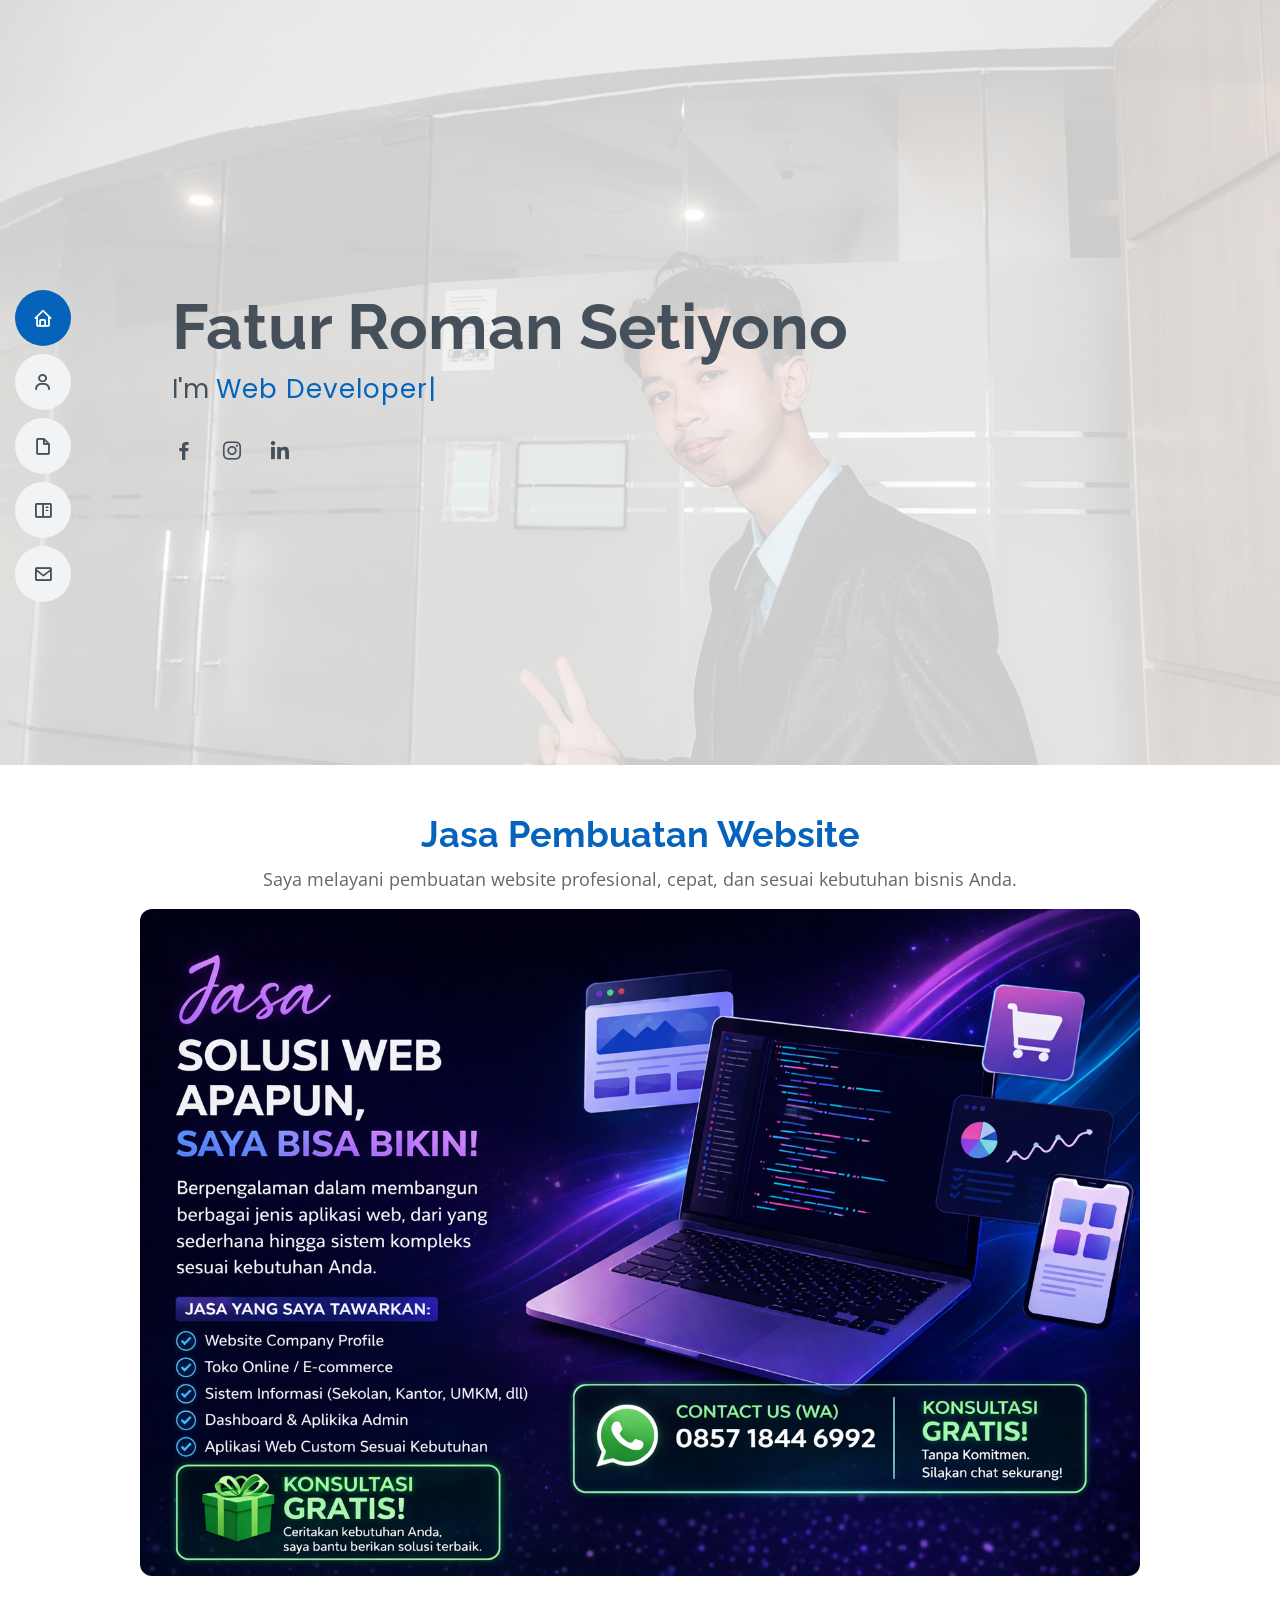
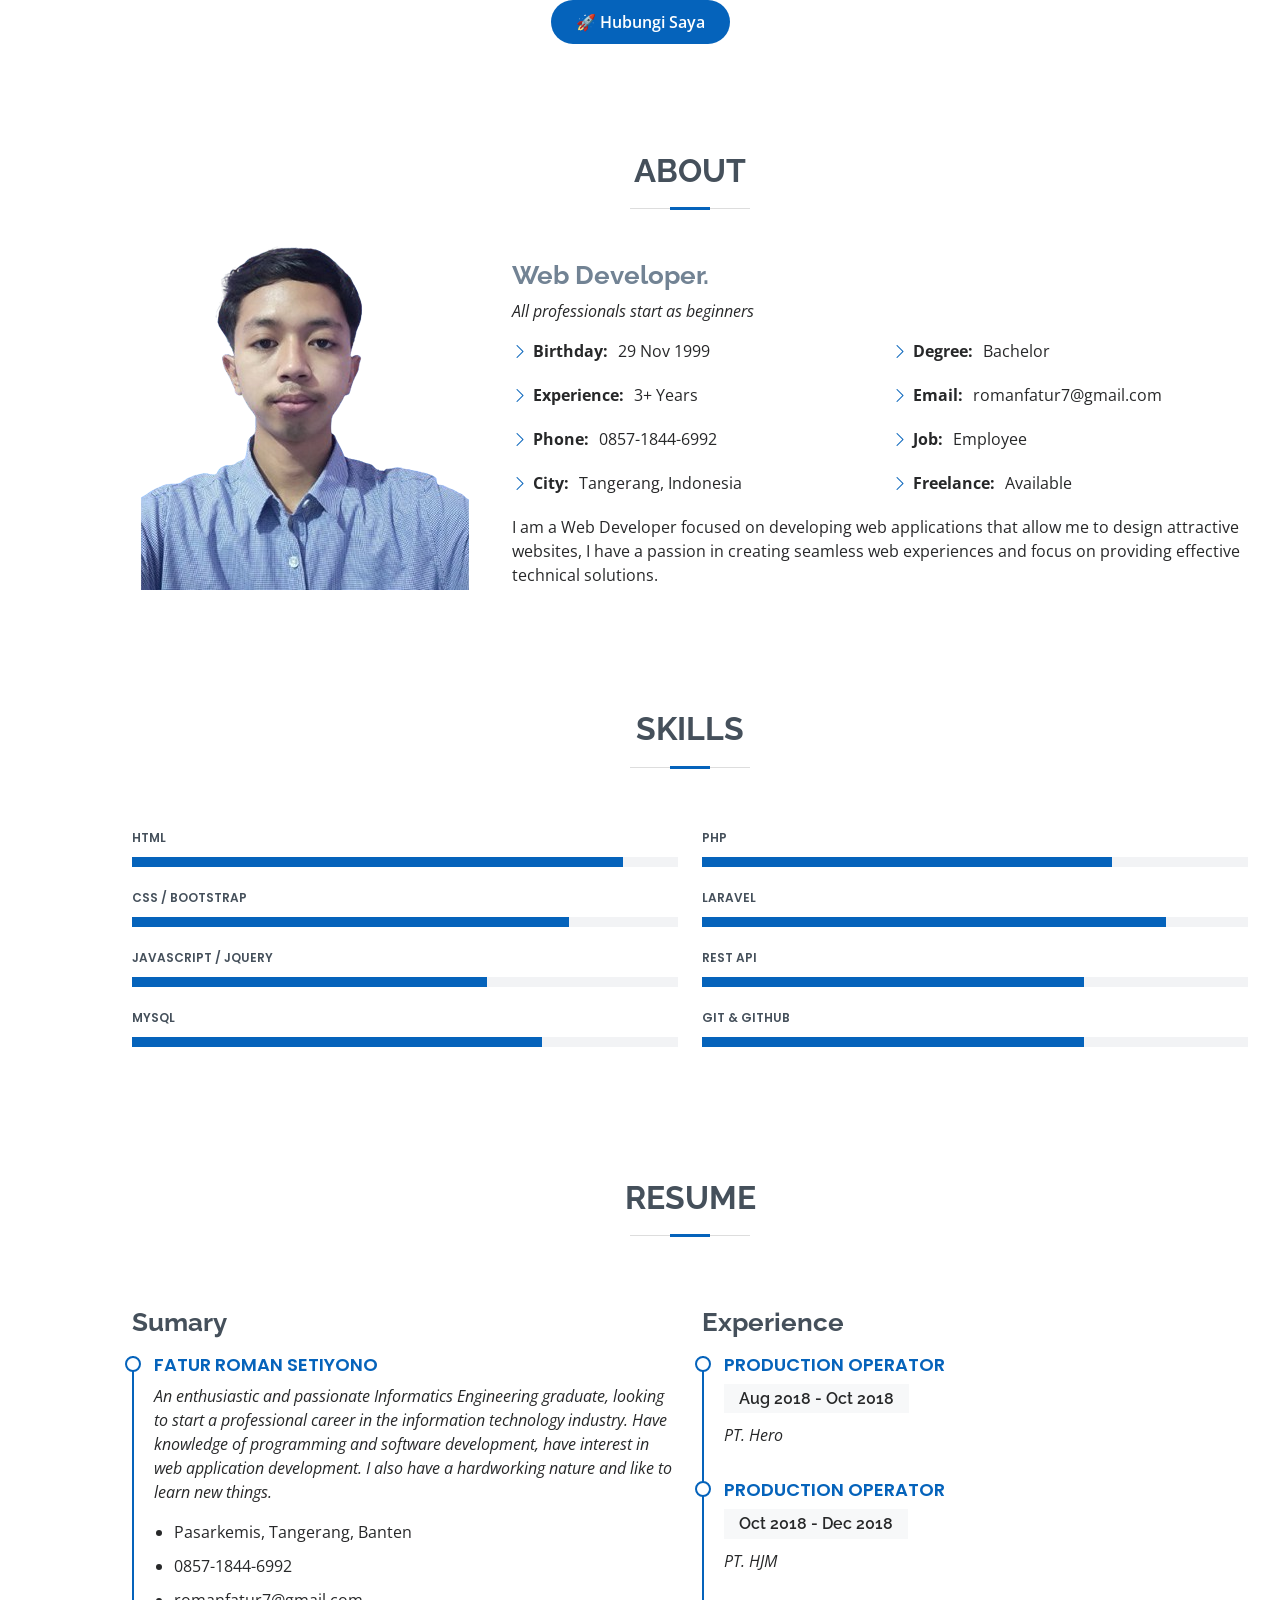
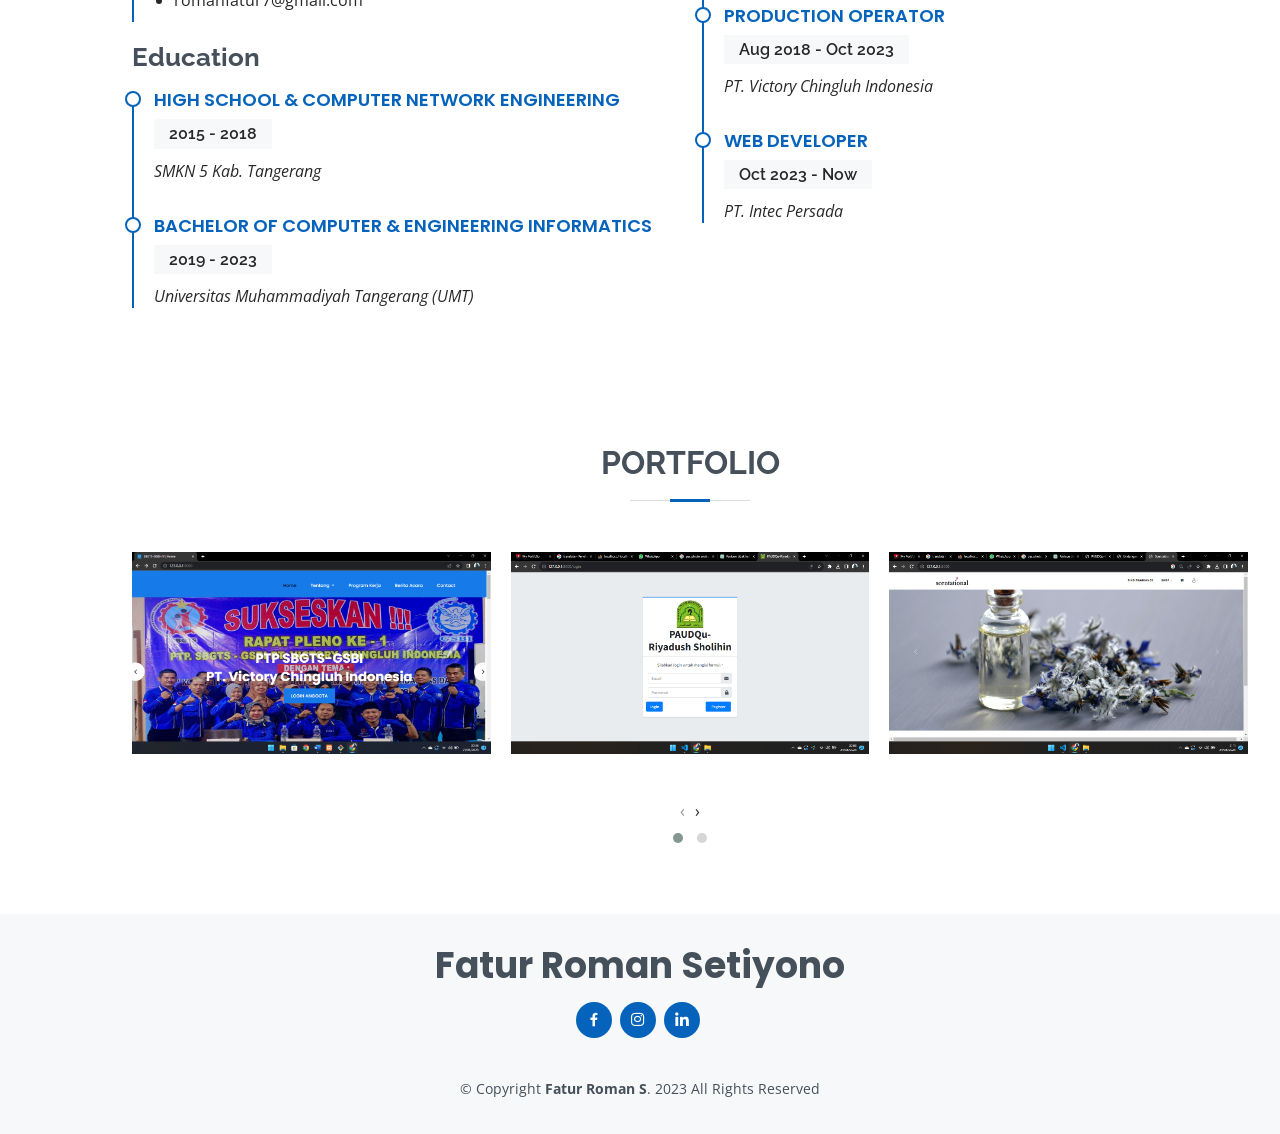
<file: index.html>
<!DOCTYPE html>
<html lang="en">

<head>
    <meta charset="utf-8">
    <meta content="width=device-width, initial-scale=1.0" name="viewport">

    <title>My Portfolio</title>
    <meta content="" name="description">
    <meta content="" name="keywords">

    <!-- Favicons -->
    <link href="assets/img/Fatur (1).jpg" rel="icon">
    <link href="assets/img/apple-touch-icon.png" rel="apple-touch-icon">

    <!-- Google Fonts -->
    <link
        href="https://fonts.googleapis.com/css?family=Open+Sans:300,300i,400,400i,600,600i,700,700i|Raleway:300,300i,400,400i,500,500i,600,600i,700,700i|Poppins:300,300i,400,400i,500,500i,600,600i,700,700i"
        rel="stylesheet">

    <!-- Vendor CSS Files -->
    <link href="assets/vendor/aos/aos.css" rel="stylesheet">
    <link href="assets/vendor/bootstrap/css/bootstrap.min.css" rel="stylesheet">
    <link href="assets/vendor/bootstrap-icons/bootstrap-icons.css" rel="stylesheet">
    <link href="assets/vendor/boxicons/css/boxicons.min.css" rel="stylesheet">
    <link href="assets/vendor/glightbox/css/glightbox.min.css" rel="stylesheet">
    <link href="assets/vendor/swiper/swiper-bundle.min.css" rel="stylesheet">

    <link rel="stylesheet" href="https://cdnjs.cloudflare.com/ajax/libs/OwlCarousel2/2.3.4/assets/owl.carousel.min.css">
    <link rel="stylesheet"
        href="https://cdnjs.cloudflare.com/ajax/libs/OwlCarousel2/2.3.4/assets/owl.theme.default.min.css">

    <!-- Template Main CSS File -->
    <link href="assets/css/style.css" rel="stylesheet">
    <link href="assets/vendor/glightbox/css/glightbox.min.css" rel="stylesheet">
    <style>
        /* Background putih clean */
        .jasa-section {
            background: #ffffff;
            position: relative;
            overflow: hidden;
        }

        /* BAYANGAN GAMBAR DI BELAKANG */
        .jasa-section::before {
            content: '';
            position: absolute;
            top: 50%;
            left: 50%;
            transform: translate(-50%, -50%);

            width: 700px;
            height: 700px;

            background: url('assets/img/sampul2.png') no-repeat center;
            background-size: contain;

            opacity: 0.08;
            /* bikin samar */
            filter: blur(8px);
            /* efek blur biar jadi bayangan */

            z-index: 0;
        }

        /* Biar konten di atas bayangan */
        .jasa-section .container {
            position: relative;
            z-index: 2;
        }

        /* Title */
        .jasa-title {
            font-size: 36px;
            font-weight: 700;
            margin-bottom: 10px;
            color: #0563bb;
        }

        /* Deskripsi */
        .jasa-desc {
            font-size: 18px;
            color: #666;
        }

        /* Wrapper gambar */
        .jasa-img-wrapper {
            margin-top: 30px;
            position: relative;
            display: inline-block;
        }

        /* Gambar utama (dibesarin juga sekalian) */
        .jasa-img {
            max-width: 700px;
            /* ini saya gedein */
            width: 100%;
            border-radius: 15px;
            background: #fff;
            padding: 10px;
            box-shadow: 0 15px 40px rgba(0, 0, 0, 0.15);
            transition: 0.4s ease;
            cursor: pointer;
        }

        .jasa-img:hover {
            transform: scale(1.05);
            box-shadow: 0 25px 60px rgba(0, 0, 0, 0.25);
        }

        /* Glow tambahan */
        .jasa-img-wrapper::before {
            display: none;
        }

        /* Tombol */
        .jasa-btn {
            background: #0563bb;
            color: white;
            padding: 10px 25px;
            border-radius: 30px;
            font-weight: 600;
            transition: 0.3s;
            border: none;
        }

        .jasa-btn:hover {
            background: #f9fbff;
            color: #fff;
        }
    </style>

    <!-- =======================================================
  * Template Name: MyResume
  * Updated: Jul 27 2023 with Bootstrap v5.3.1
  * Template URL: https://bootstrapmade.com/free-html-bootstrap-template-my-resume/
  * Author: BootstrapMade.com
  * License: https://bootstrapmade.com/license/
  ======================================================== -->
</head>

<body>

    <!-- ======= Mobile nav toggle button ======= -->
    <!-- <button type="button" class="mobile-nav-toggle d-xl-none"><i class="bi bi-list mobile-nav-toggle"></i></button> -->
    <i class="bi bi-list mobile-nav-toggle d-lg-none"></i>
    <!-- ======= Header ======= -->
    <header id="header" class="d-flex flex-column justify-content-center">

        <nav id="navbar" class="navbar nav-menu">
            <ul>
                <li><a href="#hero" class="nav-link scrollto active"><i class="bx bx-home"></i> <span>Home</span></a>
                </li>
                <li><a href="#about" class="nav-link scrollto"><i class="bx bx-user"></i> <span>About</span></a></li>
                <li><a href="#resume" class="nav-link scrollto"><i class="bx bx-file-blank"></i> <span>Resume</span></a>
                </li>
                <li><a href="#portfolio" class="nav-link scrollto"><i class="bx bx-book-content"></i>
                        <span>Portfolio</span></a>
                </li>
                <li><a href="#contact" class="nav-link scrollto"><i class="bx bx-envelope"></i> <span>Contact</span></a>
                </li>
            </ul>
        </nav><!-- .nav-menu -->

    </header><!-- End Header -->

    <!-- ======= Hero Section ======= -->
    <section id="hero" class="d-flex flex-column justify-content-center">
        <div class="container" data-aos="zoom-in" data-aos-delay="100">
            <h1>Fatur Roman Setiyono</h1>
            <p>I'm <span class="typed" data-typed-items="Web Developer, Freelancer"></span></p>
            <div class="social-links">
                <a href="https://www.facebook.com/fatur.roman.5220?mibextid=ZbWKwL" class="facebook"><i
                        class="bx bxl-facebook"></i></a>
                <a href="https://www.instagram.com/shankara_029/" class="instagram"><i class="bx bxl-instagram"></i></a>
                <a href="https://www.linkedin.com/in/fatur-roman-setiyono-4239b9255/" class="linkedin"
                    target="_blank"><i class="bx bxl-linkedin"></i></a>
            </div>
        </div>
    </section><!-- End Hero -->

    <section id="jasa" class="py-5 jasa-section">
        <div class="container text-center" data-aos="fade-up" style="max-width: 1200px;">

            <h2 class="jasa-title">Jasa Pembuatan Website</h2>
            <p class="jasa-desc">
                Saya melayani pembuatan website profesional, cepat, dan sesuai kebutuhan bisnis Anda.
            </p>

            <div class="jasa-img-wrapper" style="width:100%; margin:auto;">
                <a href="assets/img/sampul2.png" class="glightbox">
                    <img src="assets/img/sampul2.png" alt="Jasa Website"
                        style="width:100%; max-width:1000px; height:auto; border-radius:12px;">
                </a>
            </div>

            <div class="mt-4">
                <a href="https://wa.me/6285718446992" target="_blank" class="btn jasa-btn">
                    🚀 Hubungi Saya
                </a>
            </div>

        </div>
    </section>

    <main id="main">

        <!-- ======= About Section ======= -->
        <section id="about" class="about">
            <div class="container" data-aos="fade-up">

                <div class="section-title">
                    <h2>About</h2>

                </div>

                <div class="row">
                    <div class="col-lg-4">
                        <img src="assets/img/fatur2.png" class="img-fluid" alt=""
                            style="margin-top: -130px;">

                    </div>
                    <div class="col-lg-8 pt-4 pt-lg-0 content">
                        <h3>Web Developer.</h3>
                        <p class="fst-italic">All professionals start as beginners</p>
                        <div class="row">
                            <div class="col-lg-6">
                                <ul>
                                    <li><i class="bi bi-chevron-right"></i> <strong>Birthday:</strong> <span>29 Nov
                                            1999</span></li>
                                    <li><i class="bi bi-chevron-right"></i> <strong>Experience:</strong> <span>3+
                                            Years</span></li>
                                    <li><i class="bi bi-chevron-right"></i> <strong>Phone:</strong>
                                        <span>0857-1844-6992</span>
                                    </li>
                                    <li><i class="bi bi-chevron-right"></i> <strong>City:</strong> <span>Tangerang,
                                            Indonesia</span></li>
                                </ul>
                            </div>
                            <div class="col-lg-6">
                                <ul>
                                    <li><i class="bi bi-chevron-right"></i> <strong>Degree:</strong>
                                        <span>Bachelor</span>
                                    </li>
                                    <li><i class="bi bi-chevron-right"></i> <strong>Email:</strong>
                                        <span>romanfatur7@gmail.com</span>
                                    <li><i class="bi bi-chevron-right"></i> <strong>Job:</strong> <span>Employee</span>
                                    </li>
                                    </li>
                                    <li><i class="bi bi-chevron-right"></i> <strong>Freelance:</strong>
                                        <span>Available</span>
                                    </li>
                                </ul>
                            </div>
                        </div>
                        <p>
                            I am a Web Developer focused on developing web applications that allow me to design
                            attractive
                            websites, I have a passion in creating seamless web experiences and focus on providing
                            effective technical
                            solutions.
                        </p>
                    </div>
                </div>

            </div>
        </section><!-- End About Section -->


        <!-- ======= Skills Section ======= -->
        <section id="skills" class="skills section-bg">
            <div class="container" data-aos="fade-up">

                <div class="section-title">
                    <h2>Skills</h2>
                </div>

                <div class="row skills-content">

                    <div class="col-lg-6">

                        <div class="progress">
                            <span class="skill">HTML</span>
                            <div class="progress-bar-wrap">
                                <div class="progress-bar" role="progressbar" aria-valuenow="90"></div>
                            </div>
                        </div>

                        <div class="progress">
                            <span class="skill">CSS / Bootstrap</span>
                            <div class="progress-bar-wrap">
                                <div class="progress-bar" role="progressbar" aria-valuenow="80"></div>
                            </div>
                        </div>

                        <div class="progress">
                            <span class="skill">JavaScript / jQuery</span>
                            <div class="progress-bar-wrap">
                                <div class="progress-bar" role="progressbar" aria-valuenow="65"></div>
                            </div>
                        </div>

                        <div class="progress">
                            <span class="skill">MySQL</span>
                            <div class="progress-bar-wrap">
                                <div class="progress-bar" role="progressbar" aria-valuenow="75"></div>
                            </div>
                        </div>

                    </div>

                    <div class="col-lg-6">

                        <div class="progress">
                            <span class="skill">PHP</span>
                            <div class="progress-bar-wrap">
                                <div class="progress-bar" role="progressbar" aria-valuenow="75"></div>
                            </div>
                        </div>

                        <div class="progress">
                            <span class="skill">Laravel</span>
                            <div class="progress-bar-wrap">
                                <div class="progress-bar" role="progressbar" aria-valuenow="85"></div>
                            </div>
                        </div>

                        <div class="progress">
                            <span class="skill">REST API</span>
                            <div class="progress-bar-wrap">
                                <div class="progress-bar" role="progressbar" aria-valuenow="70"></div>
                            </div>
                        </div>

                        <div class="progress">
                            <span class="skill">Git & GitHub</span>
                            <div class="progress-bar-wrap">
                                <div class="progress-bar" role="progressbar" aria-valuenow="70"></div>
                            </div>
                        </div>

                    </div>

                </div>

            </div>
        </section><!-- End Skills Section -->

        <!-- ======= Resume Section ======= -->
        <section id="resume" class="resume">
            <div class="container" data-aos="fade-up">

                <div class="section-title">
                    <h2>Resume</h2>
                </div>

                <div class="row">
                    <div class="col-lg-6">
                        <h3 class="resume-title">Sumary</h3>
                        <div class="resume-item pb-0">
                            <h4>Fatur Roman Setiyono</h4>
                            <p><em>An enthusiastic and passionate Informatics Engineering graduate, looking to start a
                                    professional
                                    career in the information technology industry. Have knowledge of programming and
                                    software development,
                                    have interest in web application development. I also have a hardworking nature and
                                    like to learn new
                                    things.</em></p>
                            <ul>
                                <li>Pasarkemis, Tangerang, Banten</li>
                                <li>0857-1844-6992</li>
                                <li>romanfatur7@gmail.com</li>
                            </ul>
                        </div>

                        <h3 class="resume-title">Education</h3>
                        <div class="resume-item">
                            <h4>High School &amp; Computer Network Engineering</h4>
                            <h5>2015 - 2018</h5>
                            <p><em>SMKN 5 Kab. Tangerang</em></p>
                        </div>
                        <div class="resume-item">
                            <h4>Bachelor of Computer &amp; Engineering Informatics</h4>
                            <h5>2019 - 2023</h5>
                            <p><em>Universitas Muhammadiyah Tangerang (UMT)</em></p>
                        </div>
                    </div>
                    <div class="col-lg-6">
                        <h3 class="resume-title">Experience</h3>
                        <div class="resume-item">
                            <h4>Production Operator</h4>
                            <h5>Aug 2018 - Oct 2018</h5>
                            <p><em>PT. Hero </em></p>
                        </div>
                        <div class="resume-item">
                            <h4>Production Operator</h4>
                            <h5>Oct 2018 - Dec 2018</h5>
                            <p><em>PT. HJM </em></p>
                        </div>
                        <div class="resume-item">
                            <h4>Production Operator</h4>
                            <h5>Aug 2018 - Oct 2023</h5>
                            <p><em>PT. Victory Chingluh Indonesia </em></p>
                        </div>
                        <div class="resume-item">
                            <h4>web Developer</h4>
                            <h5>Oct 2023 - Now</h5>
                            <p><em>PT. Intec Persada </em></p>
                        </div>
                    </div>
                </div>

            </div>
        </section><!-- End Resume Section -->

        <!-- ======= Portfolio Section ======= -->
        <section id="portfolio" class="portfolio section-bg">
            <div class="container" data-aos="fade-up">
                <div class="section-title">
                    <h2>Portfolio</h2>
                </div>

                <div id="portfolioSlider" class="owl-carousel owl-theme">

                    <div class="portfolio-item">
                        <div class="portfolio-wrap">
                            <img src="assets/img/portfolio/home.png" class="img-fluid" alt="">
                            <div class="portfolio-info">
                                <p>Website GSBI</p>
                                <div class="portfolio-links">
                                    <a href="assets/img/portfolio/home.png" data-gallery="portfolioGallery"
                                        class="portfolio-lightbox"><i class="bx bx-bullseye"></i></a>
                                    <a href="portfolio-details.html" title="More Details"><i
                                            class="bx bx-link"></i></a>
                                </div>
                            </div>
                        </div>
                    </div>

                    <div class="portfolio-item">
                        <div class="portfolio-wrap">
                            <img src="assets/img/portfolio/2023-08-24 (3).png" class="img-fluid" alt="">
                            <div class="portfolio-info">
                                <p>Website Paud RDS</p>
                                <div class="portfolio-links">
                                    <a href="assets/img/portfolio/2023-08-24 (3).png" data-gallery="portfolioGallery"
                                        class="portfolio-lightbox"><i class="bx bx-bullseye"></i></a>
                                    <a href="portfolio-details rds.html" class="portfolio-details-lightbox"
                                        data-glightbox="type: external" title="Details"><i
                                            class="bx bx-link"></i></a>
                                </div>
                            </div>
                        </div>
                    </div>

                    <div class="portfolio-item">
                        <div class="portfolio-wrap">
                            <img src="assets/img/portfolio/2023-08-24 (11).png" class="img-fluid" alt="">
                            <div class="portfolio-info">
                                <p>Website Scentational</p>
                                <div class="portfolio-links">
                                    <a href="assets/img/portfolio/2023-08-24 (11).png" data-gallery="portfolioGallery"
                                        class="portfolio-lightbox"><i class="bx bxs-bullseye"></i></a>
                                    <a href="portfolio-details sceantional.html" class="portfolio-details-lightbox"
                                        data-glightbox="type: external" title="Details"><i
                                            class="bx bx-link"></i></a>
                                </div>
                            </div>
                        </div>
                    </div>

                    <div class="portfolio-item">
                        <div class="portfolio-wrap">
                            <img src="assets/img/portfolio/dashboard admin.png" class="img-fluid" alt="">
                            <div class="portfolio-info">
                                <p>Website Correspondence</p>
                                <div class="portfolio-links">
                                    <a href="assets/img/portfolio/login.png" data-gallery="portfolioGallery"
                                        class="portfolio-lightbox"><i class="bx bxs-bullseye"></i></a>
                                    <a href="portfolio-details surat.html" class="portfolio-details-lightbox"
                                        data-glightbox="type: external" title="Details"><i
                                            class="bx bx-link"></i></a>
                                </div>
                            </div>
                        </div>
                    </div>

                </div>
            </div>

        </section>
        <!-- End Portfolio Section -->

        <!-- ======= Contact Section ======= -->
        <!-- <section id="contact" class="contact">
      <div class="container" data-aos="fade-up">

        <div class="section-title">
          <h2>Contact</h2>
        </div>

        <div class="row mt-1">

          <div class="col-lg-4">
            <div class="info">
              <div class="address">
                <i class="bi bi-geo-alt"></i>
                <h4>Location:</h4>
                <p>Pasar Kemis, Tangerang Banten-15560</p>
              </div>

              <div class="email">
                <i class="bi bi-envelope"></i>
                <h4>Email:</h4>
                <p>romanfatur7@gmail.com</p>
              </div>

              <div class="phone">
                <i class="bi bi-phone"></i>
                <h4>Phone:</h4>
                <p>0857-1844-6992</p>
              </div>

            </div>

          </div>

          <div class="col-lg-8 mt-5 mt-lg-0">

            <form action="forms/contact.php" method="post" role="form" class="php-email-form">
              <div class="row">
                <div class="col-md-6 form-group">
                  <input type="text" name="name" class="form-control" id="name" placeholder="Your Name" required>
                </div>
                <div class="col-md-6 form-group mt-3 mt-md-0">
                  <input type="email" class="form-control" name="email" id="email" placeholder="Your Email" required>
                </div>
              </div>
              <div class="form-group mt-3">
                <input type="text" class="form-control" name="subject" id="subject" placeholder="Subject" required>
              </div>
              <div class="form-group mt-3">
                <textarea class="form-control" name="message" rows="5" placeholder="Message" required></textarea>
              </div>
              <div class="my-3">
                <div class="loading">Loading</div>
                <div class="error-message"></div>
                <div class="sent-message">Your message has been sent. Thank you!</div>
              </div>
              <div class="text-center"><button type="submit">Send Message</button></div>
            </form>

          </div>

        </div>

      </div>
    </section> -->
        <!-- End Contact Section -->

    </main><!-- End #main -->

    <!-- ======= Footer ======= -->
    <footer id="footer">
        <div class="container">
            <h3>Fatur Roman Setiyono</h3>
            <div class="social-links">
                <a href="https://www.facebook.com/fatur.roman.5220?mibextid=ZbWKwL" class="facebook"><i
                        class="bx bxl-facebook"></i></a>
                <a href="https://www.instagram.com/shankara_029/" class="instagram"><i
                        class="bx bxl-instagram"></i></a>
                <a href="https://www.linkedin.com/in/fatur-roman-setiyono-4239b9255/" target="_blank"
                    class="linkedin"><i class="bx bxl-linkedin"></i></a>
            </div>
            <div class="copyright">
                &copy; Copyright <strong><span>Fatur Roman S</span></strong>. 2023 All Rights Reserved
            </div>
            <div class="credits">
                <!-- All the links in the footer should remain intact. -->
                <!-- You can delete the links only if you purchased the pro version. -->
                <!-- Licensing information: [license-url] -->
                <!-- Purchase the pro version with working PHP/AJAX contact form: https://bootstrapmade.com/free-html-bootstrap-template-my-resume/ -->
            </div>
        </div>
    </footer><!-- End Footer -->

    <div id="preloader"></div>
    <a href="#" class="back-to-top d-flex align-items-center justify-content-center"><i
            class="bi bi-arrow-up-short"></i></a>

    <!-- Vendor JS Files -->
    <script src="assets/vendor/purecounter/purecounter_vanilla.js"></script>
    <script src="assets/vendor/aos/aos.js"></script>
    <script src="assets/vendor/bootstrap/js/bootstrap.bundle.min.js"></script>
    <script src="assets/vendor/glightbox/js/glightbox.min.js"></script>
    <script src="assets/vendor/isotope-layout/isotope.pkgd.min.js"></script>
    <script src="assets/vendor/swiper/swiper-bundle.min.js"></script>
    <script src="assets/vendor/typed.js/typed.umd.js"></script>
    <script src="assets/vendor/waypoints/noframework.waypoints.js"></script>
    <script src="assets/vendor/php-email-form/validate.js"></script>

    <!-- Tambahkan link ke jQuery -->
    <script src="https://code.jquery.com/jquery-3.6.0.min.js"></script>

    <script src="https://cdnjs.cloudflare.com/ajax/libs/OwlCarousel2/2.3.4/owl.carousel.min.js"></script>
    <script>
        $(document).ready(function() {
            $("#portfolioSlider").owlCarousel({
                items: 3,
                margin: 20,
                autoplay: true,
                autoplayHoverPause: true,
                responsive: {
                    0: {
                        items: 1,
                        nav: false,
                    },
                    600: {
                        items: 2,
                        nav: true,
                    },
                    1000: {
                        items: 3,
                        nav: true,
                    },
                },
            });
        });
    </script>

    <!-- Template Main JS File -->
    <script src="assets/js/main.js"></script>

    <script>
        document.addEventListener("DOMContentLoaded", function() {
            const lightbox = GLightbox({
                selector: '.glightbox'
            });
        });
    </script>
</body>


</html>
</file>
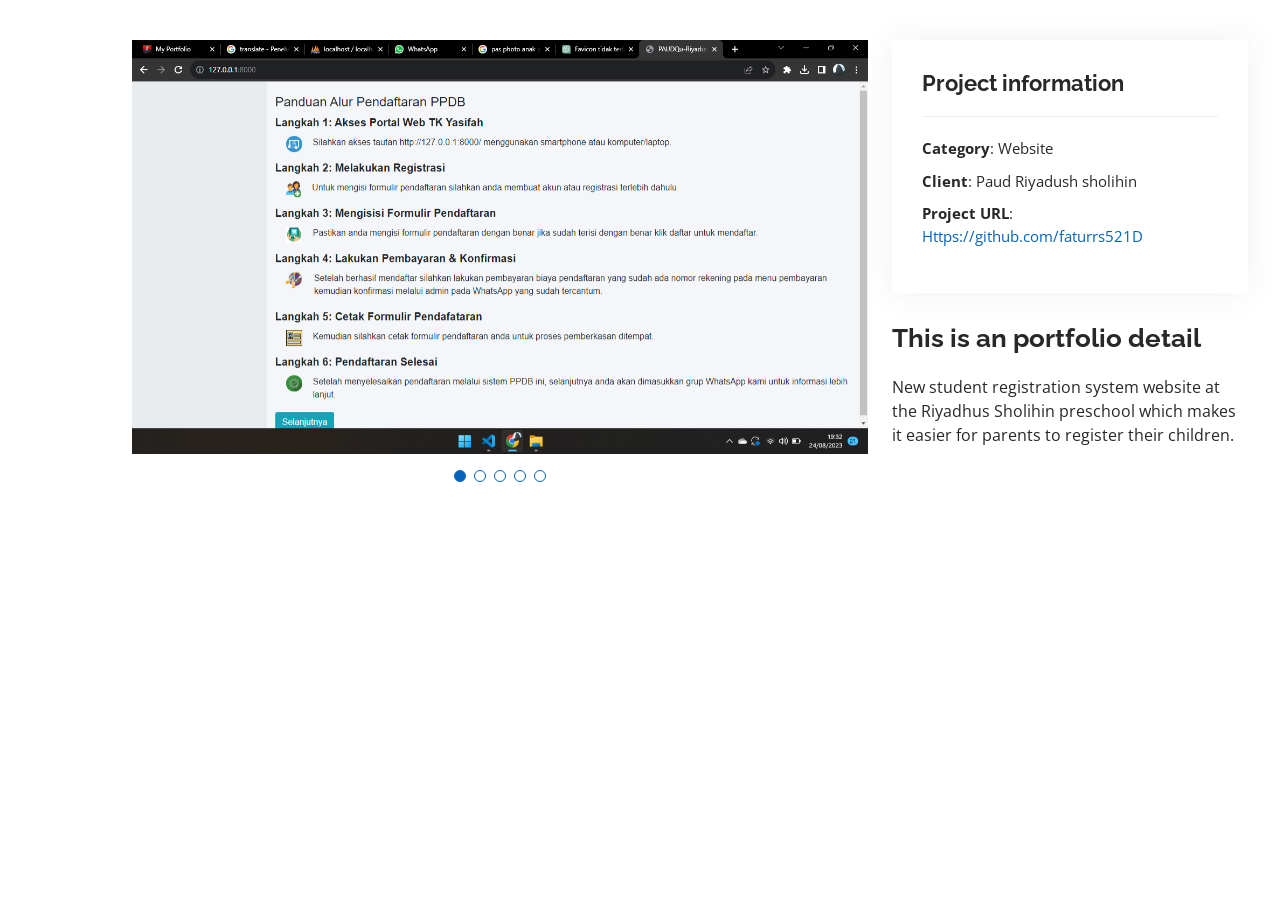
<file: portfolio-details rds.html>
<!DOCTYPE html>
<html lang="en">

<head>
  <meta charset="utf-8">
  <meta content="width=device-width, initial-scale=1.0" name="viewport">

  <title>Portfolio Details</title>
  <meta content="" name="description">
  <meta content="" name="keywords">

  <!-- Favicons -->
  <link href="assets/img/favicon.png" rel="icon">
  <link href="assets/img/apple-touch-icon.png" rel="apple-touch-icon">

  <!-- Google Fonts -->
  <link
    href="https://fonts.googleapis.com/css?family=Open+Sans:300,300i,400,400i,600,600i,700,700i|Raleway:300,300i,400,400i,500,500i,600,600i,700,700i|Poppins:300,300i,400,400i,500,500i,600,600i,700,700i"
    rel="stylesheet">

  <!-- Vendor CSS Files -->
  <link href="assets/vendor/aos/aos.css" rel="stylesheet">
  <link href="assets/vendor/bootstrap/css/bootstrap.min.css" rel="stylesheet">
  <link href="assets/vendor/bootstrap-icons/bootstrap-icons.css" rel="stylesheet">
  <link href="assets/vendor/boxicons/css/boxicons.min.css" rel="stylesheet">
  <link href="assets/vendor/glightbox/css/glightbox.min.css" rel="stylesheet">
  <link href="assets/vendor/swiper/swiper-bundle.min.css" rel="stylesheet">

  <!-- Template Main CSS File -->
  <link href="assets/css/style.css" rel="stylesheet">

  <!-- =======================================================
  * Template Name: MyResume
  * Updated: Jul 27 2023 with Bootstrap v5.3.1
  * Template URL: https://bootstrapmade.com/free-html-bootstrap-template-my-resume/
  * Author: BootstrapMade.com
  * License: https://bootstrapmade.com/license/
  ======================================================== -->
</head>

<body>

  <main id="main">

    <!-- ======= Portfolio Details Section ======= -->
    <section id="portfolio-details" class="portfolio-details">
      <div class="container">

        <div class="row gy-4">

          <div class="col-lg-8">
            <div class="portfolio-details-slider swiper">
              <div class="swiper-wrapper align-items-center">

                <div class="swiper-slide">
                  <img src="assets/img/portfolio/2023-08-24 (2).png" alt="">
                </div>

                <div class="swiper-slide">
                  <img src="assets/img/portfolio/2023-08-24 (3).png" alt="">
                </div>

                <div class="swiper-slide">
                  <img src="assets/img/portfolio/2023-08-24 (4).png" alt="">
                </div>

                <div class="swiper-slide">
                  <img src="assets/img/portfolio/2023-08-24 (6).png" alt="">
                </div>

                <div class=" swiper-slide">
                  <img src="assets/img/portfolio/2023-08-24 (7).png" alt="">
                </div>

              </div>
              <div class="swiper-pagination"></div>
            </div>
          </div>

          <div class="col-lg-4">
            <div class="portfolio-info">
              <h3>Project information</h3>
              <ul>
                <li><strong>Category</strong>: Website</li>
                <li><strong>Client</strong>: Paud Riyadush sholihin</li>
                <li><strong>Project URL</strong>: <a href="https://github.com/faturrs521"
                    target="_blank">Https://github.com/faturrs521D</a></li>
              </ul>
            </div>
            <div class="portfolio-description">
              <h2>This is an portfolio detail</h2>
              <p>
                New student registration system website at the Riyadhus Sholihin preschool which makes it easier for
                parents to register their children.
              </p>
            </div>
          </div>

        </div>

      </div>
    </section><!-- End Portfolio Details Section -->

  </main><!-- End #main -->

  <div id="preloader"></div>
  <a href="#" class="back-to-top d-flex align-items-center justify-content-center"><i
      class="bi bi-arrow-up-short"></i></a>

  <!-- Vendor JS Files -->
  <script src="assets/vendor/purecounter/purecounter_vanilla.js"></script>
  <script src="assets/vendor/aos/aos.js"></script>
  <script src="assets/vendor/bootstrap/js/bootstrap.bundle.min.js"></script>
  <script src="assets/vendor/glightbox/js/glightbox.min.js"></script>
  <script src="assets/vendor/isotope-layout/isotope.pkgd.min.js"></script>
  <script src="assets/vendor/swiper/swiper-bundle.min.js"></script>
  <script src="assets/vendor/typed.js/typed.umd.js"></script>
  <script src="assets/vendor/waypoints/noframework.waypoints.js"></script>
  <script src="assets/vendor/php-email-form/validate.js"></script>

  <!-- Template Main JS File -->
  <script src="assets/js/main.js"></script>

</body>

</html>
</file>
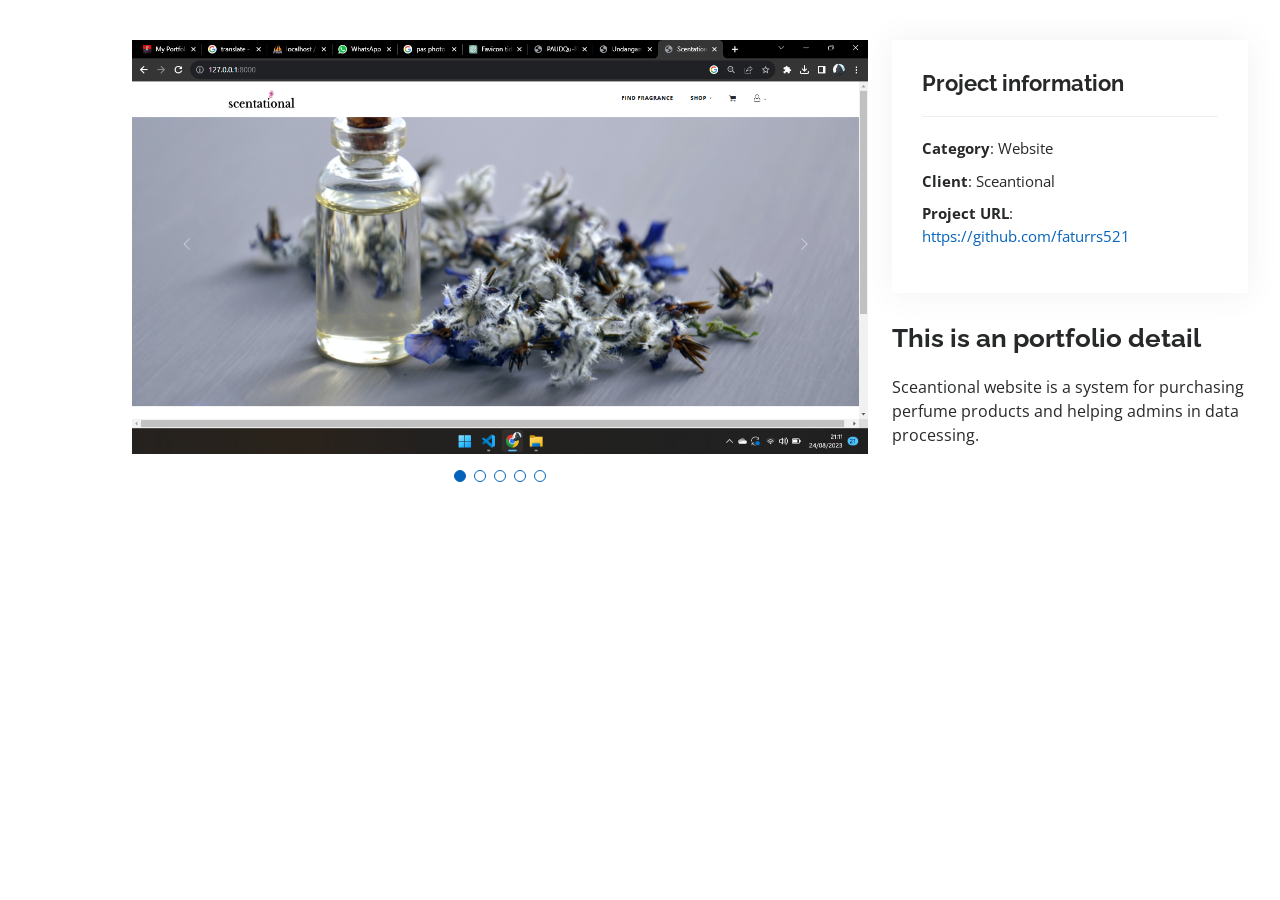
<file: portfolio-details sceantional.html>
<!DOCTYPE html>
<html lang="en">

<head>
  <meta charset="utf-8">
  <meta content="width=device-width, initial-scale=1.0" name="viewport">

  <title>Portfolio Details</title>
  <meta content="" name="description">
  <meta content="" name="keywords">

  <!-- Favicons -->
  <link href="assets/img/favicon.png" rel="icon">
  <link href="assets/img/apple-touch-icon.png" rel="apple-touch-icon">

  <!-- Google Fonts -->
  <link
    href="https://fonts.googleapis.com/css?family=Open+Sans:300,300i,400,400i,600,600i,700,700i|Raleway:300,300i,400,400i,500,500i,600,600i,700,700i|Poppins:300,300i,400,400i,500,500i,600,600i,700,700i"
    rel="stylesheet">

  <!-- Vendor CSS Files -->
  <link href="assets/vendor/aos/aos.css" rel="stylesheet">
  <link href="assets/vendor/bootstrap/css/bootstrap.min.css" rel="stylesheet">
  <link href="assets/vendor/bootstrap-icons/bootstrap-icons.css" rel="stylesheet">
  <link href="assets/vendor/boxicons/css/boxicons.min.css" rel="stylesheet">
  <link href="assets/vendor/glightbox/css/glightbox.min.css" rel="stylesheet">
  <link href="assets/vendor/swiper/swiper-bundle.min.css" rel="stylesheet">

  <!-- Template Main CSS File -->
  <link href="assets/css/style.css" rel="stylesheet">

  <!-- =======================================================
  * Template Name: MyResume
  * Updated: Jul 27 2023 with Bootstrap v5.3.1
  * Template URL: https://bootstrapmade.com/free-html-bootstrap-template-my-resume/
  * Author: BootstrapMade.com
  * License: https://bootstrapmade.com/license/
  ======================================================== -->
</head>

<body>

  <main id="main">

    <!-- ======= Portfolio Details Section ======= -->
    <section id="portfolio-details" class="portfolio-details">
      <div class="container">

        <div class="row gy-4">

          <div class="col-lg-8">
            <div class="portfolio-details-slider swiper">
              <div class="swiper-wrapper align-items-center">

                <div class="swiper-slide">
                  <img src="assets/img/portfolio/2023-08-24 (11).png" alt="">
                </div>

                <div class="swiper-slide">
                  <img src="assets/img/portfolio/2023-08-24 (8).png" alt="">
                </div>

                <div class="swiper-slide">
                  <img src="assets/img/portfolio/2023-08-24 (9).png" alt="">
                </div>

                <div class="swiper-slide">
                  <img src="assets/img/portfolio/2023-08-24 (10).png" alt="">
                </div>

                <div class=" swiper-slide">
                  <img src="assets/img/portfolio/2023-08-24 (12).png" alt="">
                </div>

              </div>
              <div class="swiper-pagination"></div>
            </div>
          </div>

          <div class="col-lg-4">
            <div class="portfolio-info">
              <h3>Project information</h3>
              <ul>
                <li><strong>Category</strong>: Website</li>
                <li><strong>Client</strong>: Sceantional</li>
                <li><strong>Project URL</strong>: <a href="https://github.com/faturrs521"
                    target="_blank">https://github.com/faturrs521</a></li>
              </ul>
            </div>
            <div class="portfolio-description">
              <h2>This is an portfolio detail</h2>
              <p>
                Sceantional website is a system for purchasing perfume products and helping admins in data processing.
              </p>
            </div>
          </div>

        </div>

      </div>
    </section><!-- End Portfolio Details Section -->

  </main><!-- End #main -->

  <div id="preloader"></div>
  <a href="#" class="back-to-top d-flex align-items-center justify-content-center"><i
      class="bi bi-arrow-up-short"></i></a>

  <!-- Vendor JS Files -->
  <script src="assets/vendor/purecounter/purecounter_vanilla.js"></script>
  <script src="assets/vendor/aos/aos.js"></script>
  <script src="assets/vendor/bootstrap/js/bootstrap.bundle.min.js"></script>
  <script src="assets/vendor/glightbox/js/glightbox.min.js"></script>
  <script src="assets/vendor/isotope-layout/isotope.pkgd.min.js"></script>
  <script src="assets/vendor/swiper/swiper-bundle.min.js"></script>
  <script src="assets/vendor/typed.js/typed.umd.js"></script>
  <script src="assets/vendor/waypoints/noframework.waypoints.js"></script>
  <script src="assets/vendor/php-email-form/validate.js"></script>

  <!-- Template Main JS File -->
  <script src="assets/js/main.js"></script>

</body>

</html>
</file>
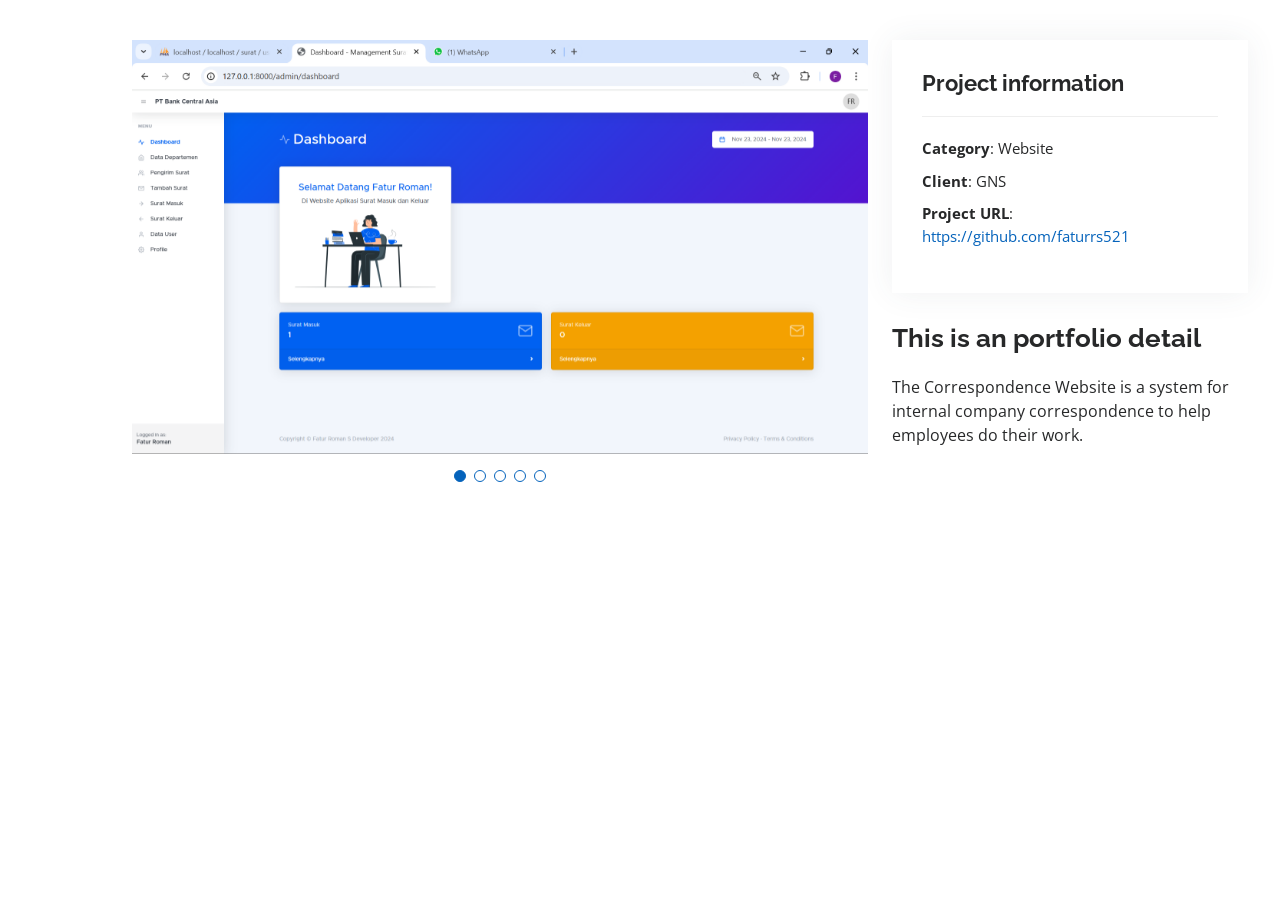
<file: portfolio-details surat.html>
<!DOCTYPE html>
<html lang="en">

<head>
  <meta charset="utf-8">
  <meta content="width=device-width, initial-scale=1.0" name="viewport">

  <title>Portfolio Details</title>
  <meta content="" name="description">
  <meta content="" name="keywords">

  <!-- Favicons -->
  <link href="assets/img/favicon.png" rel="icon">
  <link href="assets/img/apple-touch-icon.png" rel="apple-touch-icon">

  <!-- Google Fonts -->
  <link
    href="https://fonts.googleapis.com/css?family=Open+Sans:300,300i,400,400i,600,600i,700,700i|Raleway:300,300i,400,400i,500,500i,600,600i,700,700i|Poppins:300,300i,400,400i,500,500i,600,600i,700,700i"
    rel="stylesheet">

  <!-- Vendor CSS Files -->
  <link href="assets/vendor/aos/aos.css" rel="stylesheet">
  <link href="assets/vendor/bootstrap/css/bootstrap.min.css" rel="stylesheet">
  <link href="assets/vendor/bootstrap-icons/bootstrap-icons.css" rel="stylesheet">
  <link href="assets/vendor/boxicons/css/boxicons.min.css" rel="stylesheet">
  <link href="assets/vendor/glightbox/css/glightbox.min.css" rel="stylesheet">
  <link href="assets/vendor/swiper/swiper-bundle.min.css" rel="stylesheet">

  <!-- Template Main CSS File -->
  <link href="assets/css/style.css" rel="stylesheet">

  <!-- =======================================================
  * Template Name: MyResume
  * Updated: Jul 27 2023 with Bootstrap v5.3.1
  * Template URL: https://bootstrapmade.com/free-html-bootstrap-template-my-resume/
  * Author: BootstrapMade.com
  * License: https://bootstrapmade.com/license/
  ======================================================== -->
</head>

<body>

  <main id="main">

    <!-- ======= Portfolio Details Section ======= -->
    <section id="portfolio-details" class="portfolio-details">
      <div class="container">

        <div class="row gy-4">

          <div class="col-lg-8">
            <div class="portfolio-details-slider swiper">
              <div class="swiper-wrapper align-items-center">

                <div class="swiper-slide">
                  <img src="assets/img/portfolio/dashboard admin.png" alt="">
                </div>

                <div class="swiper-slide">
                  <img src="assets/img/portfolio/login.png" alt="">
                </div>

                <div class="swiper-slide">
                  <img src="assets/img/portfolio/tambah surat.png" alt="">
                </div>

                <div class="swiper-slide">
                  <img src="assets/img/portfolio/surat masuk.png" alt="">
                </div>

                <div class=" swiper-slide">
                  <img src="assets/img/portfolio/profile.png" alt="">
                </div>

              </div>
              <div class="swiper-pagination"></div>
            </div>
          </div>

          <div class="col-lg-4">
            <div class="portfolio-info">
              <h3>Project information</h3>
              <ul>
                <li><strong>Category</strong>: Website</li>
                <li><strong>Client</strong>: GNS</li>
                <li><strong>Project URL</strong>: <a href="https://github.com/faturrs521"
                    target="_blank">https://github.com/faturrs521</a></li>
              </ul>
            </div>
            <div class="portfolio-description">
              <h2>This is an portfolio detail</h2>
              <p>
                The Correspondence Website is a system for internal company correspondence to help employees do their work.
              </p>
            </div>
          </div>

        </div>

      </div>
    </section><!-- End Portfolio Details Section -->

  </main><!-- End #main -->

  <div id="preloader"></div>
  <a href="#" class="back-to-top d-flex align-items-center justify-content-center"><i
      class="bi bi-arrow-up-short"></i></a>

  <!-- Vendor JS Files -->
  <script src="assets/vendor/purecounter/purecounter_vanilla.js"></script>
  <script src="assets/vendor/aos/aos.js"></script>
  <script src="assets/vendor/bootstrap/js/bootstrap.bundle.min.js"></script>
  <script src="assets/vendor/glightbox/js/glightbox.min.js"></script>
  <script src="assets/vendor/isotope-layout/isotope.pkgd.min.js"></script>
  <script src="assets/vendor/swiper/swiper-bundle.min.js"></script>
  <script src="assets/vendor/typed.js/typed.umd.js"></script>
  <script src="assets/vendor/waypoints/noframework.waypoints.js"></script>
  <script src="assets/vendor/php-email-form/validate.js"></script>

  <!-- Template Main JS File -->
  <script src="assets/js/main.js"></script>

</body>

</html>
</file>
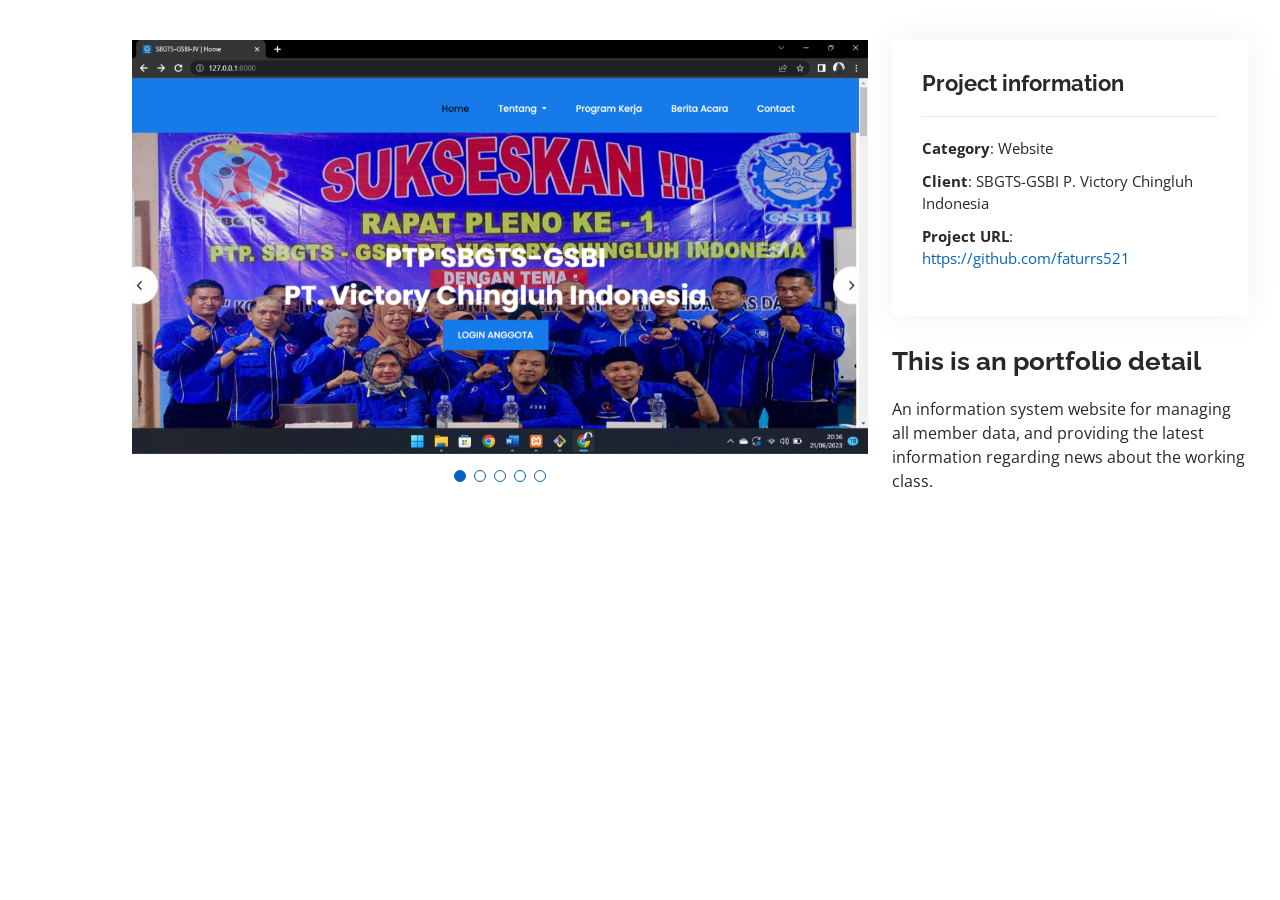
<file: portfolio-details.html>
<!DOCTYPE html>
<html lang="en">

<head>
  <meta charset="utf-8">
  <meta content="width=device-width, initial-scale=1.0" name="viewport">

  <title>Portfolio Details</title>
  <meta content="" name="description">
  <meta content="" name="keywords">

  <!-- Favicons -->
  <link href="azimg/favicon.png" rel="icon">
  <link href="assets/img/apple-touch-icon.png" rel="apple-touch-icon">

  <!-- Google Fonts -->
  <link
    href="https://fonts.googleapis.com/css?family=Open+Sans:300,300i,400,400i,600,600i,700,700i|Raleway:300,300i,400,400i,500,500i,600,600i,700,700i|Poppins:300,300i,400,400i,500,500i,600,600i,700,700i"
    rel="stylesheet">

  <!-- Vendor CSS Files -->
  <link href="assets/vendor/aos/aos.css" rel="stylesheet">
  <link href="assets/vendor/bootstrap/css/bootstrap.min.css" rel="stylesheet">
  <link href="assets/vendor/bootstrap-icons/bootstrap-icons.css" rel="stylesheet">
  <link href="assets/vendor/boxicons/css/boxicons.min.css" rel="stylesheet">
  <link href="assets/vendor/glightbox/css/glightbox.min.css" rel="stylesheet">
  <link href="assets/vendor/swiper/swiper-bundle.min.css" rel="stylesheet">

  <!-- Template Main CSS File -->
  <link href="assets/css/style.css" rel="stylesheet">

  <!-- =======================================================
  * Template Name: MyResume
  * Updated: Jul 27 2023 with Bootstrap v5.3.1
  * Template URL: https://bootstrapmade.com/free-html-bootstrap-template-my-resume/
  * Author: BootstrapMade.com
  * License: https://bootstrapmade.com/license/
  ======================================================== -->
</head>

<body>

  <main id="main">

    <!-- ======= Portfolio Details Section ======= -->
    <section id="portfolio-details" class="portfolio-details">
      <div class="container">

        <div class="row gy-4">

          <div class="col-lg-8">
            <div class="portfolio-details-slider swiper">
              <div class="swiper-wrapper align-items-center">

                <div class="swiper-slide">
                  <img src="assets/img/portfolio/home.png" alt="">
                </div>

                <div class="swiper-slide">
                  <img src="assets/img/portfolio/sejarah & visi.png" alt="">
                </div>

                <div class="swiper-slide">
                  <img src="assets/img/portfolio/program kerja.png" alt="">
                </div>

                <div class="swiper-slide">
                  <img src="assets/img/portfolio/berita acara.png" alt="">
                </div>

                <div class="swiper-slide">
                  <img src="assets/img/portfolio/contact.png" alt="">
                </div>

              </div>
              <div class="swiper-pagination"></div>
            </div>
          </div>

          <div class="col-lg-4">
            <div class="portfolio-info">
              <h3>Project information</h3>
              <ul>
                <li><strong>Category</strong>: Website</li>
                <li><strong>Client</strong>: SBGTS-GSBI P. Victory Chingluh Indonesia</li>
                <li><strong>Project URL</strong>: <a href="https://github.com/faturrs521"
                    target="_blank">https://github.com/faturrs521</a></li>
              </ul>
            </div>
            <div class="portfolio-description">
              <h2>This is an portfolio detail</h2>
              <p>
                An information system website for managing all member data, and providing the latest information
                regarding news about the working class.
              </p>
            </div>
          </div>

        </div>

      </div>
    </section><!-- End Portfolio Details Section -->

  </main><!-- End #main -->

  <div id="preloader"></div>
  <a href="#" class="back-to-top d-flex align-items-center justify-content-center"><i
      class="bi bi-arrow-up-short"></i></a>

  <!-- Vendor JS Files -->
  <script src="assets/vendor/purecounter/purecounter_vanilla.js"></script>
  <script src="assets/vendor/aos/aos.js"></script>
  <script src="assets/vendor/bootstrap/js/bootstrap.bundle.min.js"></script>
  <script src="assets/vendor/glightbox/js/glightbox.min.js"></script>
  <script src="assets/vendor/isotope-layout/isotope.pkgd.min.js"></script>
  <script src="assets/vendor/swiper/swiper-bundle.min.js"></script>
  <script src="assets/vendor/typed.js/typed.umd.js"></script>
  <script src="assets/vendor/waypoints/noframework.waypoints.js"></script>
  <script src="assets/vendor/php-email-form/validate.js"></script>

  <!-- Template Main JS File -->
  <script src="assets/js/main.js"></script>

</body>

</html>
</file>
<file: assets/css/style.css>
/**
* Template Name: MyResume
* Updated: Jul 27 2023 with Bootstrap v5.3.1
* Template URL: https://bootstrapmade.com/free-html-bootstrap-template-my-resume/
* Author: BootstrapMade.com
* License: https://bootstrapmade.com/license/
*/

/*--------------------------------------------------------------
# General
--------------------------------------------------------------*/
body {
  font-family: "Open Sans", sans-serif;
  color: #272829;
}

a {
  color: #0563bb;
  text-decoration: none;
}

a:hover {
  color: #067ded;
  text-decoration: none;
}

h1,
h2,
h3,
h4,
h5,
h6 {
  font-family: "Raleway", sans-serif;
}

/*--------------------------------------------------------------
# Back to top button
--------------------------------------------------------------*/
.back-to-top {
  position: fixed;
  visibility: hidden;
  opacity: 0;
  right: 15px;
  bottom: 15px;
  z-index: 996;
  background: #0563bb;
  width: 40px;
  height: 40px;
  border-radius: 50px;
  transition: all 0.4s;
}

.back-to-top i {
  font-size: 28px;
  color: #fff;
  line-height: 0;
}

.back-to-top:hover {
  background: #0678e3;
  color: #fff;
}

.back-to-top.active {
  visibility: visible;
  opacity: 1;
}

/*--------------------------------------------------------------
# Preloader
--------------------------------------------------------------*/
#preloader {
  position: fixed;
  top: 0;
  left: 0;
  right: 0;
  bottom: 0;
  z-index: 9999;
  overflow: hidden;
  background: #fff;
}

#preloader:before {
  content: "";
  position: fixed;
  top: calc(50% - 30px);
  left: calc(50% - 30px);
  border: 6px solid #0563bb;
  border-top-color: #fff;
  border-bottom-color: #fff;
  border-radius: 50%;
  width: 60px;
  height: 60px;
  animation: animate-preloader 1s linear infinite;
}

@keyframes animate-preloader {
  0% {
    transform: rotate(0deg);
  }

  100% {
    transform: rotate(360deg);
  }
}

/*--------------------------------------------------------------
# Disable aos animation delay on mobile devices
--------------------------------------------------------------*/
@media screen and (max-width: 768px) {
  [data-aos-delay] {
    transition-delay: 0 !important;
  }
}

/*--------------------------------------------------------------
# Header
--------------------------------------------------------------*/
#header {
  position: fixed;
  top: 0;
  left: 0;
  bottom: 0;
  z-index: 9997;
  transition: all 0.5s;
  padding: 15px;
  overflow-y: auto;
}

@media (max-width: 991px) {
  #header {
    width: 300px;
    background: #fff;
    border-right: 1px solid #e6e9ec;
    left: -300px;
  }
}

@media (min-width: 991px) {
  #main {
    margin-left: 100px;
  }
}

/*--------------------------------------------------------------
# Navigation Menu
--------------------------------------------------------------*/
/**
* Desktop Navigation 
*/
.nav-menu {
  padding: 0;
  display: block;
}

.nav-menu * {
  margin: 0;
  padding: 0;
  list-style: none;
}

.nav-menu>ul>li {
  position: relative;
  white-space: nowrap;
}

.nav-menu a,
.nav-menu a:focus {
  display: flex;
  align-items: center;
  color: #45505b;
  padding: 10px 18px;
  margin-bottom: 8px;
  transition: 0.3s;
  font-size: 15px;
  border-radius: 50px;
  background: #f2f3f5;
  height: 56px;
  width: 100%;
  overflow: hidden;
  transition: 0.3s;
}

.nav-menu a i,
.nav-menu a:focus i {
  font-size: 20px;
}

.nav-menu a span,
.nav-menu a:focus span {
  padding: 0 5px 0 7px;
  color: #45505b;
}

@media (min-width: 992px) {

  .nav-menu a,
  .nav-menu a:focus {
    width: 56px;
  }

  .nav-menu a span,
  .nav-menu a:focus span {
    display: none;
    color: #fff;
  }
}

.nav-menu a:hover,
.nav-menu .active,
.nav-menu .active:focus,
.nav-menu li:hover>a {
  color: #fff;
  background: #0563bb;
}

.nav-menu a:hover span,
.nav-menu .active span,
.nav-menu .active:focus span,
.nav-menu li:hover>a span {
  color: #fff;
}

.nav-menu a:hover,
.nav-menu li:hover>a {
  width: 100%;
  color: #fff;
}

.nav-menu a:hover span,
.nav-menu li:hover>a span {
  display: block;
}

/**
* Mobile Navigation 
*/
.mobile-nav-toggle {
  position: fixed;
  right: 10px;
  top: 10px;
  z-index: 9998;
  border: 0;
  background: none;
  font-size: 28px;
  transition: all 0.4s;
  outline: none !important;
  line-height: 0;
  cursor: pointer;
  border-radius: 50px;
  padding: 5px;
}

.mobile-nav-toggle i {
  color: #45505b;
}

.mobile-nav-active {
  overflow: hidden;
}

.mobile-nav-active #header {
  left: 0;
}

.mobile-nav-active .mobile-nav-toggle {
  color: #fff;
  background-color: #0563bb;
}

/*--------------------------------------------------------------
# Hero Section
--------------------------------------------------------------*/
#hero {
  width: 100%;
  height: 85vh;
  background: url("../img/hero-bg.png") center;
  background-size: cover;
  position: relative;
}


@media (min-width: 992px) {
  #hero {
    padding-left: 160px;
  }
}

#hero:before {
  content: "";
  background: rgba(255, 255, 255, 0.8);
  position: absolute;
  bottom: 0;
  top: 0;
  left: 0;
  right: 0;
}

#hero h1 {
  margin: 0;
  font-size: 64px;
  font-weight: 700;
  line-height: 56px;
  color: #45505b;
}

#hero p {
  color: #45505b;
  margin: 15px 0 0 0;
  font-size: 26px;
  font-family: "Poppins", sans-serif;
}

#hero p span {
  color: #0563bb;
  letter-spacing: 1px;
}

#hero .social-links {
  margin-top: 30px;
}

#hero .social-links a {
  font-size: 24px;
  display: inline-block;
  color: #45505b;
  line-height: 1;
  margin-right: 20px;
  transition: 0.3s;
}

#hero .social-links a:hover {
  color: #0563bb;
}

@media (max-width: 992px) {
  #hero {
    text-align: center;
  }

  #hero h1 {
    font-size: 32px;
    line-height: 36px;
  }

  #hero p {
    margin-top: 10px;
    font-size: 20px;
    line-height: 24px;
  }
}

/*--------------------------------------------------------------
# Sections General
--------------------------------------------------------------*/
section {
  padding: 60px 0;
  overflow: hidden;
}

.section-title {
  text-align: center;
  padding-bottom: 30px;
}

.section-title h2 {
  font-size: 32px;
  font-weight: bold;
  text-transform: uppercase;
  margin-bottom: 20px;
  padding-bottom: 20px;
  position: relative;
  color: #45505b;
}

.section-title h2::before {
  content: "";
  position: absolute;
  display: block;
  width: 120px;
  height: 1px;
  background: #ddd;
  bottom: 1px;
  left: calc(50% - 60px);
}

.section-title h2::after {
  content: "";
  position: absolute;
  display: block;
  width: 40px;
  height: 3px;
  background: #0563bb;
  bottom: 0;
  left: calc(50% - 20px);
}

.section-title p {
  margin-bottom: 0;
}

/*--------------------------------------------------------------
# About
--------------------------------------------------------------*/
.about .content h3 {
  font-weight: 700;
  font-size: 26px;
  color: #728394;
}

.about .content ul {
  list-style: none;
  padding: 0;
}

.about .content ul li {
  margin-bottom: 20px;
  display: flex;
  align-items: center;
}

.about .content ul strong {
  margin-right: 10px;
}

.about .content ul i {
  font-size: 16px;
  margin-right: 5px;
  color: #0563bb;
  line-height: 0;
}

.about .content p:last-child {
  margin-bottom: 0;
}

/*--------------------------------------------------------------
# Akills
--------------------------------------------------------------*/
.skills .progress {
  height: 60px;
  display: block;
  background: none;
  border-radius: 0;
}

.skills .progress .skill {
  padding: 10px 0;
  margin: 0;
  text-transform: uppercase;
  display: block;
  font-weight: 600;
  font-family: "Poppins", sans-serif;
  color: #45505b;
}

.skills .progress .skill .val {
  float: right;
  font-style: normal;
}

.skills .progress-bar-wrap {
  background: #f2f3f5;
}

.skills .progress-bar {
  width: 1px;
  height: 10px;
  transition: 0.9s;
  background-color: #0563bb;
}

/*--------------------------------------------------------------
# Resume
--------------------------------------------------------------*/
.resume .resume-title {
  font-size: 26px;
  font-weight: 700;
  margin-top: 20px;
  margin-bottom: 20px;
  color: #45505b;
}

.resume .resume-item {
  padding: 0 0 20px 20px;
  margin-top: -2px;
  border-left: 2px solid #0563bb;
  position: relative;
}

.resume .resume-item h4 {
  line-height: 18px;
  font-size: 18px;
  font-weight: 600;
  text-transform: uppercase;
  font-family: "Poppins", sans-serif;
  color: #0563bb;
  margin-bottom: 10px;
}

.resume .resume-item h5 {
  font-size: 16px;
  background: #f7f8f9;
  padding: 5px 15px;
  display: inline-block;
  font-weight: 600;
  margin-bottom: 10px;
}

.resume .resume-item ul {
  padding-left: 20px;
}

.resume .resume-item ul li {
  padding-bottom: 10px;
}

.resume .resume-item:last-child {
  padding-bottom: 0;
}

.resume .resume-item::before {
  content: "";
  position: absolute;
  width: 16px;
  height: 16px;
  border-radius: 50px;
  left: -9px;
  top: 0;
  background: #fff;
  border: 2px solid #0563bb;
}

/*--------------------------------------------------------------
# Portfolio
--------------------------------------------------------------*/
.portfolio .portfolio-item {
  margin-bottom: 30px;
}

.portfolio #portfolio-flters {
  padding: 0;
  margin: 0 auto 25px auto;
  list-style: none;
  text-align: center;
  background: #fff;
  border-radius: 50px;
  padding: 2px 15px;
}

.portfolio #portfolio-flters li {
  cursor: pointer;
  display: inline-block;
  padding: 10px 15px;
  font-size: 14px;
  font-weight: 600;
  line-height: 1;
  text-transform: uppercase;
  color: #272829;
  margin-bottom: 5px;
  transition: all 0.3s ease-in-out;
}

.portfolio #portfolio-flters li:hover,
.portfolio #portfolio-flters li.filter-active {
  color: #0563bb;
}

.portfolio #portfolio-flters li:last-child {
  margin-right: 0;
}

.portfolio .portfolio-wrap {
  transition: 0.3s;
  position: relative;
  overflow: hidden;
  z-index: 1;
  background: rgba(69, 80, 91, 0.8);
}

.portfolio .portfolio-wrap::before {
  content: "";
  background: rgba(255, 255, 255, 0.7);
  position: absolute;
  left: 30px;
  right: 30px;
  top: 30px;
  bottom: 30px;
  transition: all ease-in-out 0.3s;
  z-index: 2;
  opacity: 0;
}

.portfolio .portfolio-wrap .portfolio-info {
  opacity: 0;
  position: absolute;
  top: 0;
  left: 0;
  right: 0;
  bottom: 0;
  text-align: center;
  z-index: 3;
  transition: all ease-in-out 0.3s;
  display: flex;
  flex-direction: column;
  justify-content: center;
  align-items: center;
}

.portfolio .portfolio-wrap .portfolio-info::before {
  display: block;
  content: "";
  width: 48px;
  height: 48px;
  position: absolute;
  top: 35px;
  left: 35px;
  border-top: 3px solid #d7dce1;
  border-left: 3px solid #d7dce1;
  transition: all 0.5s ease 0s;
  z-index: 9994;
}

.portfolio .portfolio-wrap .portfolio-info::after {
  display: block;
  content: "";
  width: 48px;
  height: 48px;
  position: absolute;
  bottom: 35px;
  right: 35px;
  border-bottom: 3px solid #d7dce1;
  border-right: 3px solid #d7dce1;
  transition: all 0.5s ease 0s;
  z-index: 9994;
}

.portfolio .portfolio-wrap .portfolio-info h4 {
  font-size: 20px;
  color: #45505b;
  font-weight: 600;
}

.portfolio .portfolio-wrap .portfolio-info p {
  color: #45505b;
  font-size: 14px;
  text-transform: uppercase;
  padding: 0;
  margin: 0;
}

.portfolio .portfolio-wrap .portfolio-links {
  text-align: center;
  z-index: 4;
}

.portfolio .portfolio-wrap .portfolio-links a {
  color: #45505b;
  margin: 0 2px;
  font-size: 28px;
  display: inline-block;
  transition: 0.3s;
}

.portfolio .portfolio-wrap .portfolio-links a:hover {
  color: #148af9;
}

.portfolio .portfolio-wrap:hover::before {
  top: 0;
  left: 0;
  right: 0;
  bottom: 0;
  opacity: 1;
}

.portfolio .portfolio-wrap:hover .portfolio-info {
  opacity: 1;
}

.portfolio .portfolio-wrap:hover .portfolio-info::before {
  top: 15px;
  left: 15px;
}

.portfolio .portfolio-wrap:hover .portfolio-info::after {
  bottom: 15px;
  right: 15px;
}

/*--------------------------------------------------------------
# Portfolio Details
--------------------------------------------------------------*/
.portfolio-details {
  padding-top: 40px;
}

.portfolio-details .portfolio-details-slider img {
  width: 100%;
}

.portfolio-details .portfolio-details-slider .swiper-pagination {
  margin-top: 20px;
  position: relative;
}

.portfolio-details .portfolio-details-slider .swiper-pagination .swiper-pagination-bullet {
  width: 12px;
  height: 12px;
  background-color: #fff;
  opacity: 1;
  border: 1px solid #0563bb;
}

.portfolio-details .portfolio-details-slider .swiper-pagination .swiper-pagination-bullet-active {
  background-color: #0563bb;
}

.portfolio-details .portfolio-info {
  padding: 30px;
  box-shadow: 0px 0 30px rgba(69, 80, 91, 0.08);
}

.portfolio-details .portfolio-info h3 {
  font-size: 22px;
  font-weight: 700;
  margin-bottom: 20px;
  padding-bottom: 20px;
  border-bottom: 1px solid #eee;
}

.portfolio-details .portfolio-info ul {
  list-style: none;
  padding: 0;
  font-size: 15px;
}

.portfolio-details .portfolio-info ul li+li {
  margin-top: 10px;
}

.portfolio-details .portfolio-description {
  padding-top: 30px;
}

.portfolio-details .portfolio-description h2 {
  font-size: 26px;
  font-weight: 700;
  margin-bottom: 20px;
}

.portfolio-details .portfolio-description p {
  padding: 0;
}

/*--------------------------------------------------------------
# Services
--------------------------------------------------------------*/
.services .icon-box {
  text-align: center;
  padding: 70px 20px 80px 20px;
  transition: all ease-in-out 0.3s;
  background: #fff;
  box-shadow: 0px 5px 90px 0px rgba(110, 123, 131, 0.05);
}

.services .icon-box .icon {
  margin: 0 auto;
  width: 100px;
  height: 100px;
  display: flex;
  align-items: center;
  justify-content: center;
  transition: ease-in-out 0.3s;
  position: relative;
}

.services .icon-box .icon i {
  font-size: 36px;
  transition: 0.5s;
  position: relative;
}

.services .icon-box .icon svg {
  position: absolute;
  top: 0;
  left: 0;
}

.services .icon-box .icon svg path {
  transition: 0.5s;
  fill: #f5f5f5;
}

.services .icon-box h4 {
  font-weight: 600;
  margin: 10px 0 15px 0;
  font-size: 22px;
}

.services .icon-box h4 a {
  color: #45505b;
  transition: ease-in-out 0.3s;
}

.services .icon-box p {
  line-height: 24px;
  font-size: 14px;
  margin-bottom: 0;
}

.services .icon-box:hover {
  border-color: #fff;
  box-shadow: 0px 0 35px 0 rgba(0, 0, 0, 0.08);
}

.services .iconbox-blue i {
  color: #47aeff;
}

.services .iconbox-blue:hover .icon i {
  color: #fff;
}

.services .iconbox-blue:hover .icon path {
  fill: #47aeff;
}

.services .iconbox-orange i {
  color: #ffa76e;
}

.services .iconbox-orange:hover .icon i {
  color: #fff;
}

.services .iconbox-orange:hover .icon path {
  fill: #ffa76e;
}

.services .iconbox-pink i {
  color: #e80368;
}

.services .iconbox-pink:hover .icon i {
  color: #fff;
}

.services .iconbox-pink:hover .icon path {
  fill: #e80368;
}

.services .iconbox-yellow i {
  color: #ffbb2c;
}

.services .iconbox-yellow:hover .icon i {
  color: #fff;
}

.services .iconbox-yellow:hover .icon path {
  fill: #ffbb2c;
}

.services .iconbox-red i {
  color: #ff5828;
}

.services .iconbox-red:hover .icon i {
  color: #fff;
}

.services .iconbox-red:hover .icon path {
  fill: #ff5828;
}

.services .iconbox-teal i {
  color: #11dbcf;
}

.services .iconbox-teal:hover .icon i {
  color: #fff;
}

.services .iconbox-teal:hover .icon path {
  fill: #11dbcf;
}

/*--------------------------------------------------------------
# Testimonials
--------------------------------------------------------------*/
.testimonials .section-header {
  margin-bottom: 40px;
}

.testimonials .testimonials-carousel,
.testimonials .testimonials-slider {
  overflow: hidden;
}

.testimonials .testimonial-item {
  text-align: center;
}

.testimonials .testimonial-item .testimonial-img {
  width: 120px;
  border-radius: 50%;
  border: 4px solid #fff;
  margin: 0 auto;
}

.testimonials .testimonial-item h3 {
  font-size: 20px;
  font-weight: bold;
  margin: 10px 0 5px 0;
  color: #111;
}

.testimonials .testimonial-item h4 {
  font-size: 14px;
  color: #999;
  margin: 0 0 15px 0;
}

.testimonials .testimonial-item .quote-icon-left,
.testimonials .testimonial-item .quote-icon-right {
  color: #90c8fc;
  font-size: 26px;
}

.testimonials .testimonial-item .quote-icon-left {
  display: inline-block;
  left: -5px;
  position: relative;
}

.testimonials .testimonial-item .quote-icon-right {
  display: inline-block;
  right: -5px;
  position: relative;
  top: 10px;
}

.testimonials .testimonial-item p {
  font-style: italic;
  margin: 0 auto 15px auto;
}

.testimonials .swiper-pagination {
  margin-top: 20px;
  position: relative;
}

.testimonials .swiper-pagination .swiper-pagination-bullet {
  width: 12px;
  height: 12px;
  background-color: #fff;
  opacity: 1;
  border: 1px solid #0563bb;
}

.testimonials .swiper-pagination .swiper-pagination-bullet-active {
  background-color: #0563bb;
}

@media (min-width: 992px) {
  .testimonials .testimonial-item p {
    width: 80%;
  }
}

/*--------------------------------------------------------------
# Contact
--------------------------------------------------------------*/
.contact .info {
  width: 100%;
  background: #fff;
}

.contact .info i {
  font-size: 20px;
  color: #0563bb;
  float: left;
  width: 44px;
  height: 44px;
  background: #eef7ff;
  display: flex;
  justify-content: center;
  align-items: center;
  border-radius: 50px;
  transition: all 0.3s ease-in-out;
}

.contact .info h4 {
  padding: 0 0 0 60px;
  font-size: 22px;
  font-weight: 600;
  margin-bottom: 5px;
  color: #45505b;
}

.contact .info p {
  padding: 0 0 0 60px;
  margin-bottom: 0;
  font-size: 14px;
  color: #728394;
}

.contact .info .email,
.contact .info .phone {
  margin-top: 40px;
}

.contact .info .email:hover i,
.contact .info .address:hover i,
.contact .info .phone:hover i {
  background: #0563bb;
  color: #fff;
}

.contact .php-email-form {
  width: 100%;
  background: #fff;
}

.contact .php-email-form .form-group {
  padding-bottom: 8px;
}

.contact .php-email-form .error-message {
  display: none;
  color: #fff;
  background: #ed3c0d;
  text-align: left;
  padding: 15px;
  font-weight: 600;
}

.contact .php-email-form .error-message br+br {
  margin-top: 25px;
}

.contact .php-email-form .sent-message {
  display: none;
  color: #fff;
  background: #18d26e;
  text-align: center;
  padding: 15px;
  font-weight: 600;
}

.contact .php-email-form .loading {
  display: none;
  background: #fff;
  text-align: center;
  padding: 15px;
}

.contact .php-email-form .loading:before {
  content: "";
  display: inline-block;
  border-radius: 50%;
  width: 24px;
  height: 24px;
  margin: 0 10px -6px 0;
  border: 3px solid #18d26e;
  border-top-color: #eee;
  animation: animate-loading 1s linear infinite;
}

.contact .php-email-form input,
.contact .php-email-form textarea {
  border-radius: 4px;
  box-shadow: none;
  font-size: 14px;
}

.contact .php-email-form input[type=text],
.contact .php-email-form input[type=email] {
  height: 44px;
}

.contact .php-email-form textarea {
  padding: 10px 12px;
}

.contact .php-email-form button[type=submit] {
  background: #0563bb;
  border: 0;
  padding: 10px 35px;
  color: #fff;
  transition: 0.4s;
  border-radius: 50px;
}

.contact .php-email-form button[type=submit]:hover {
  background: #0678e3;
}

@keyframes animate-loading {
  0% {
    transform: rotate(0deg);
  }

  100% {
    transform: rotate(360deg);
  }
}

/*--------------------------------------------------------------
# Footer
--------------------------------------------------------------*/
#footer {
  background: #f7f8f9;
  color: #45505b;
  font-size: 14px;
  text-align: center;
  padding: 30px 0;
}

#footer h3 {
  font-size: 36px;
  font-weight: 700;
  position: relative;
  font-family: "Poppins", sans-serif;
  padding: 0;
  margin: 0 0 15px 0;
}

#footer p {
  font-size: 15;
  font-style: italic;
  padding: 0;
  margin: 0 0 40px 0;
}

#footer .social-links {
  margin: 0 0 40px 0;
}

#footer .social-links a {
  font-size: 18px;
  display: inline-block;
  background: #0563bb;
  color: #fff;
  line-height: 1;
  padding: 8px 0;
  margin-right: 4px;
  border-radius: 50%;
  text-align: center;
  width: 36px;
  height: 36px;
  transition: 0.3s;
}

#footer .social-links a:hover {
  background: #0678e3;
  color: #fff;
  text-decoration: none;
}

#footer .copyright {
  margin: 0 0 5px 0;
}

#footer .credits {
  font-size: 13px;
}
</file>
